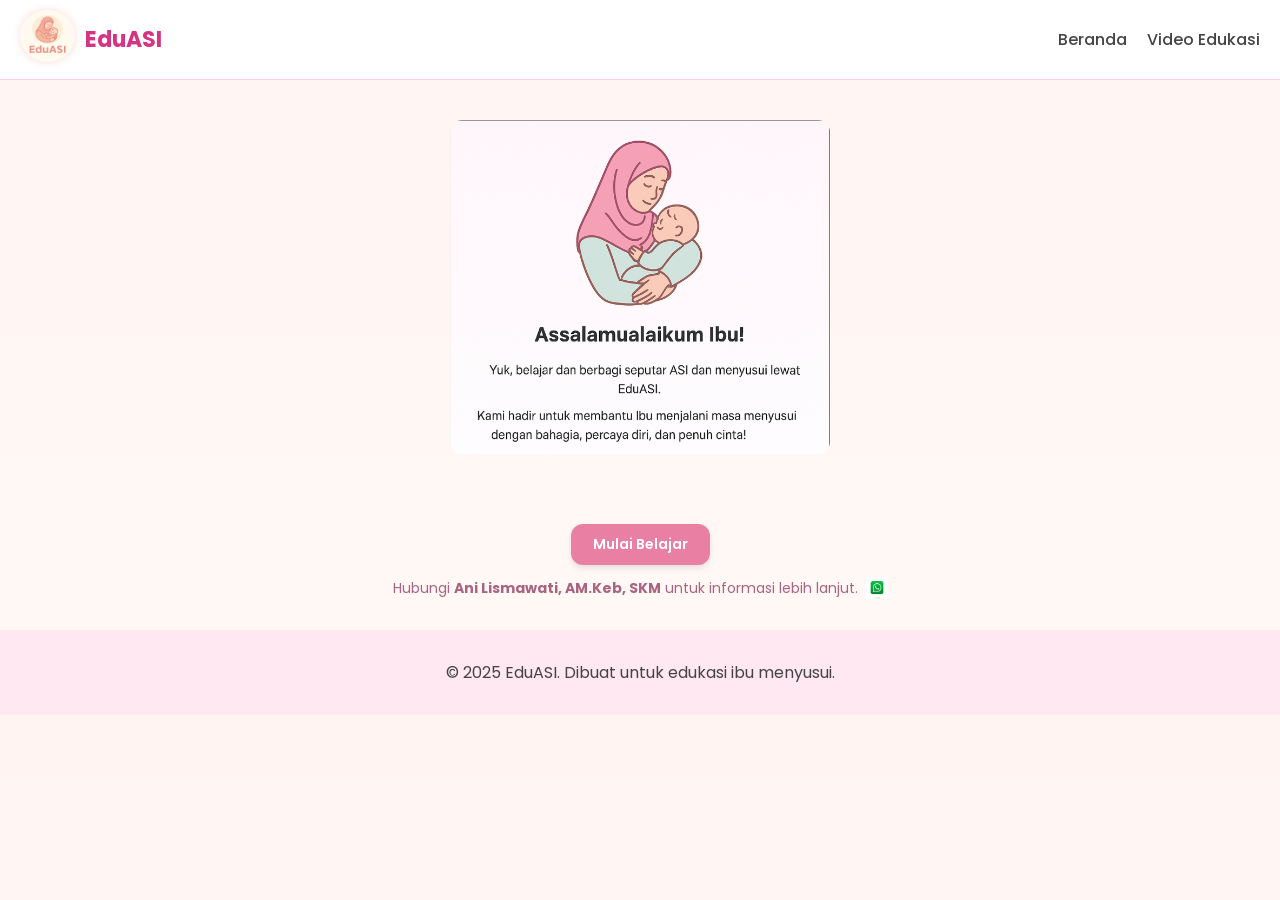
<file: index.html>
<!DOCTYPE html>
<html lang="id">
<head>
  <meta charset="UTF-8">
  <meta name="viewport" content="width=device-width, initial-scale=1.0">
  <title>EduASI — Edukasi Ibu Menyusui</title>
  <link href="https://fonts.googleapis.com/css2?family=Poppins:wght@300;400;600;700&display=swap" rel="stylesheet">
  <link rel="stylesheet" href="style.css">
  <meta property="og:title" content="EduASI — Edukasi Ibu Menyusui">
  <meta property="og:description" content="Edukasi digital untuk Ibu Hebat agar semakin percaya diri dalam memberikan ASI eksklusif.">
  <meta property="og:image" content="https://eduasi.vercel.app/assets/logo-eduasi.png">
  <meta property="og:url" content="https://eduasi.vercel.app/">
  <meta property="og:type" content="website">
  <meta name="twitter:card" content="summary_large_image">
  <meta name="twitter:title" content="EduASI — Edukasi Ibu Menyusui">
  <meta name="twitter:description" content="Edukasi digital untuk Ibu Hebat agar semakin percaya diri dalam memberikan ASI eksklusif.">
  <meta name="twitter:image" content="https://eduasi.vercel.app/assets/logo-eduasi.png">
  <link rel="icon" href="assets/logo-eduasi.png" type="image/png">
</head>
<body class='fade-in'>
  <nav class="navbar">
    <div class="nav-left">
      <a href="index.html"><img src="assets/logo-eduasi.png" alt="Logo EduASI" class="nav-logo"></a>
      <span class="brand">EduASI</span>
    </div>
    <div class="menu-toggle"><span></span><span></span><span></span></div>
    <div class="nav-right">
      <a href="index.html">Beranda</a>
      <a href="video.html">Video Edukasi</a>
      
    </div>
  </nav>

  <header class="hero hero-centered fade-in">
    <img src="assets/banner-eduasi.png" alt="Banner EduASI" class="hero-banner fade-in">
  </header>

  <section class="cta-section fade-in-delay2">
    <div class="center-container">
      <a href="video.html" class="btn btn-primary fade-in-delay">Mulai Belajar</a>
    </div>
    <div class="contact fade-in-delay2">
      <a href="https://wa.me/6285759721211" target="_blank" class="wa-link">
         <span>Hubungi <strong>Ani Lismawati, AM.Keb, SKM</strong> untuk informasi lebih lanjut.</span>
         <img src="assets/whatsapp.png" alt="WhatsApp" class="wa-icon">
     </a>
    </div>
  </section>

  <footer class="footer"><p>© 2025 EduASI. Dibuat untuk edukasi ibu menyusui.</p></footer>

  <script>
    const toggle = document.querySelector('.menu-toggle');
    const navRight = document.querySelector('.nav-right');
    toggle.addEventListener('click', () => navRight.classList.toggle('active'));
  </script>
</body>
</html>
</file>
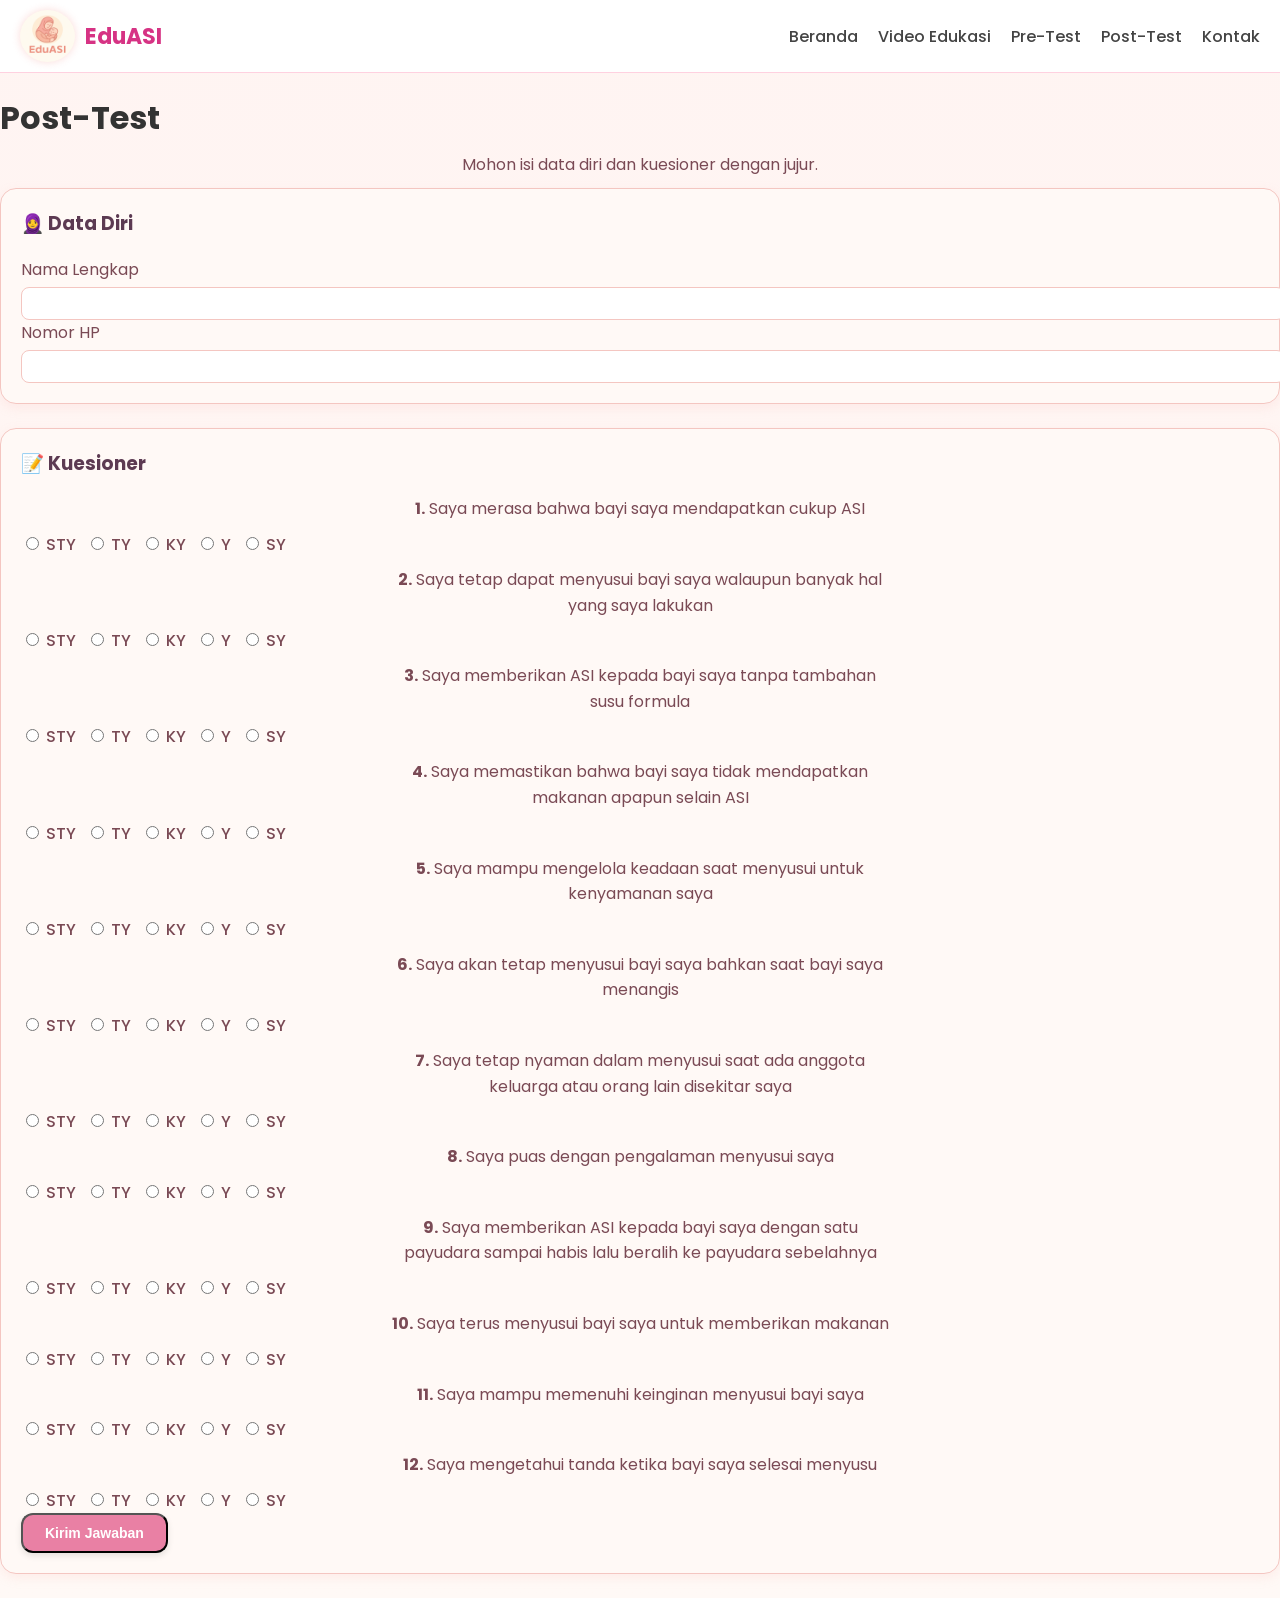
<file: posttest.html>
<!DOCTYPE html>
<html lang="id">
<head>
  <meta charset="UTF-8">
  <meta name="viewport" content="width=device-width, initial-scale=1.0">
  <title>Post-Test EduASI</title>
  <link href="https://fonts.googleapis.com/css2?family=Poppins:wght@300;400;600;700&display=swap" rel="stylesheet">
  <link rel="stylesheet" href="style.css">
  <script defer src="app.js"></script>
  <link rel="icon" href="assets/favicon.png" type="image/png">
</head>
<body class='fade-in'>
  <nav class="navbar">
    <div class="nav-left">
      <img src="assets/logo-eduasi.png" alt="Logo EduASI" class="nav-logo">
      <span class="brand">EduASI</span>
    </div>
    <div class="menu-toggle"><span></span><span></span><span></span></div>
    <div class="nav-right">
      <a href="index.html#beranda">Beranda</a>
      <a href="index.html#videos">Video Edukasi</a>
      <a href="pretest.html">Pre-Test</a>
      <a href="posttest.html">Post-Test</a>
      <a href="index.html#kontak">Kontak</a>
    </div>
  </nav>

  <header class="hero slim">
    <div class="hero-inner">
      <h1>Post-Test</h1>
      <p class="subtitle">Mohon isi data diri dan kuesioner dengan jujur.</p>
    </div>
  </header>

  <section class="section">
    <form id="quiz-form" class="form-card" data-type="posttest">
        <div class="card">
          <h3>🧕 Data Diri</h3>
        
      <div class="grid">
        <div class="form-group"><label>Nama Lengkap</label><input id="nama" type="text" required></div>
        <div class="form-group"><label>Nomor HP</label><input id="nohp" type="tel" required></div>
      </div>
      </div><div class="card"><h3>📝 Kuesioner</h3><div id="questions"></div>
      <div class="actions"><button type="submit" class="btn btn-primary">Kirim Jawaban</button></div>
    </div></form>
  </section>

  <script>
    const toggle = document.querySelector('.menu-toggle');
    const navRight = document.querySelector('.nav-right');
    toggle.addEventListener('click', () => navRight.classList.toggle('active'));
  </script>
</body>
</html>
</file>
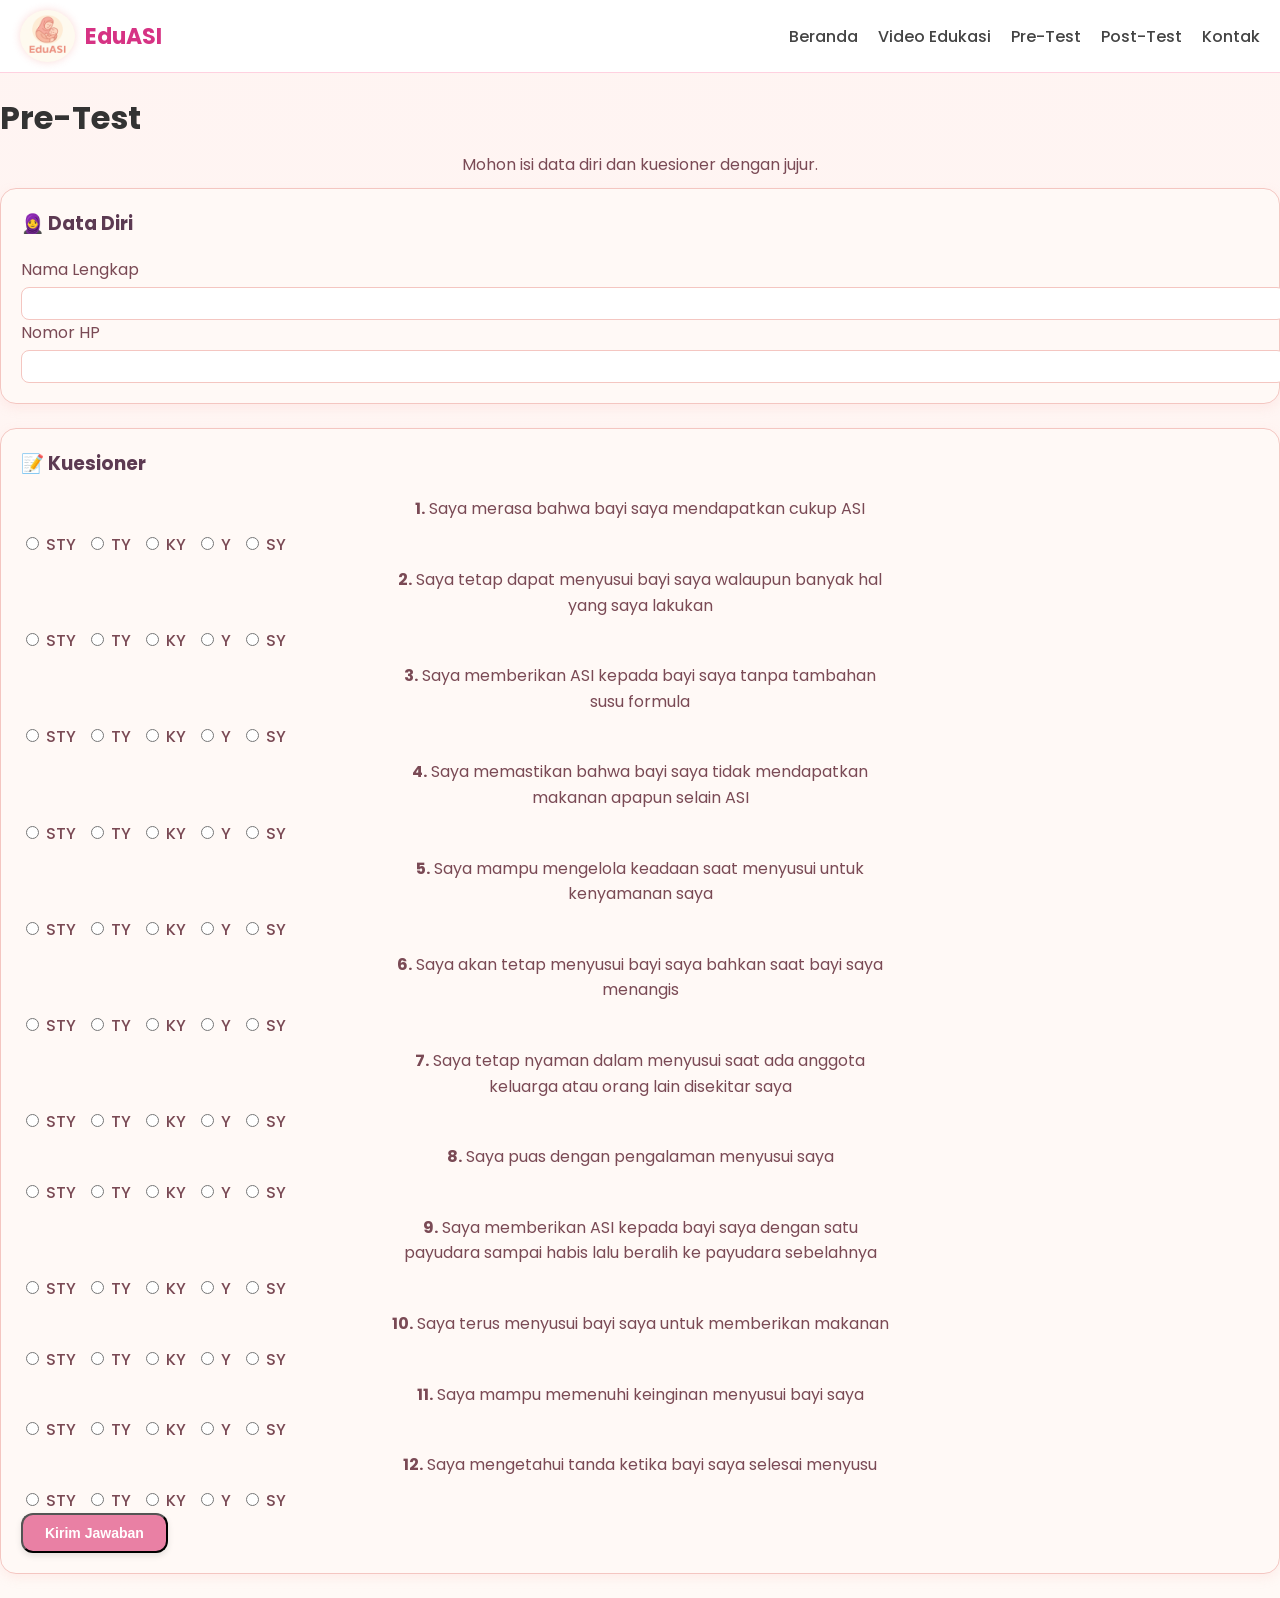
<file: pretest.html>
<!DOCTYPE html>
<html lang="id">
<head>
  <meta charset="UTF-8">
  <meta name="viewport" content="width=device-width, initial-scale=1.0">
  <title>Pre-Test EduASI</title>
  <link href="https://fonts.googleapis.com/css2?family=Poppins:wght@300;400;600;700&display=swap" rel="stylesheet">
  <link rel="stylesheet" href="style.css">
  <script defer src="app.js"></script>
  <link rel="icon" href="assets/favicon.png" type="image/png">
</head>
<body class='fade-in'>
  <nav class="navbar">
    <div class="nav-left">
      <img src="assets/logo-eduasi.png" alt="Logo EduASI" class="nav-logo">
      <span class="brand">EduASI</span>
    </div>
    <div class="menu-toggle"><span></span><span></span><span></span></div>
    <div class="nav-right">
      <a href="index.html#beranda">Beranda</a>
      <a href="index.html#videos">Video Edukasi</a>
      <a href="pretest.html">Pre-Test</a>
      <a href="posttest.html">Post-Test</a>
      <a href="index.html#kontak">Kontak</a>
    </div>
  </nav>

  <header class="hero slim">
    <div class="hero-inner">
      <h1>Pre-Test</h1>
      <p class="subtitle">Mohon isi data diri dan kuesioner dengan jujur.</p>
    </div>
  </header>

  <section class="section">
    <form id="quiz-form" class="form-card" data-type="pretest">
        <div class="card">
          <h3>🧕 Data Diri</h3>
        
      <div class="grid">
        <div class="form-group"><label>Nama Lengkap</label><input id="nama" type="text" required></div>
        <div class="form-group"><label>Nomor HP</label><input id="nohp" type="tel" required></div>
      </div>
      </div><div class="card"><h3>📝 Kuesioner</h3><div id="questions"></div>
      <div class="actions"><button type="submit" class="btn btn-primary">Kirim Jawaban</button></div>
    </div></form>
  </section>

  <script>
    const toggle = document.querySelector('.menu-toggle');
    const navRight = document.querySelector('.nav-right');
    toggle.addEventListener('click', () => navRight.classList.toggle('active'));
  </script>
</body>
</html>
</file>
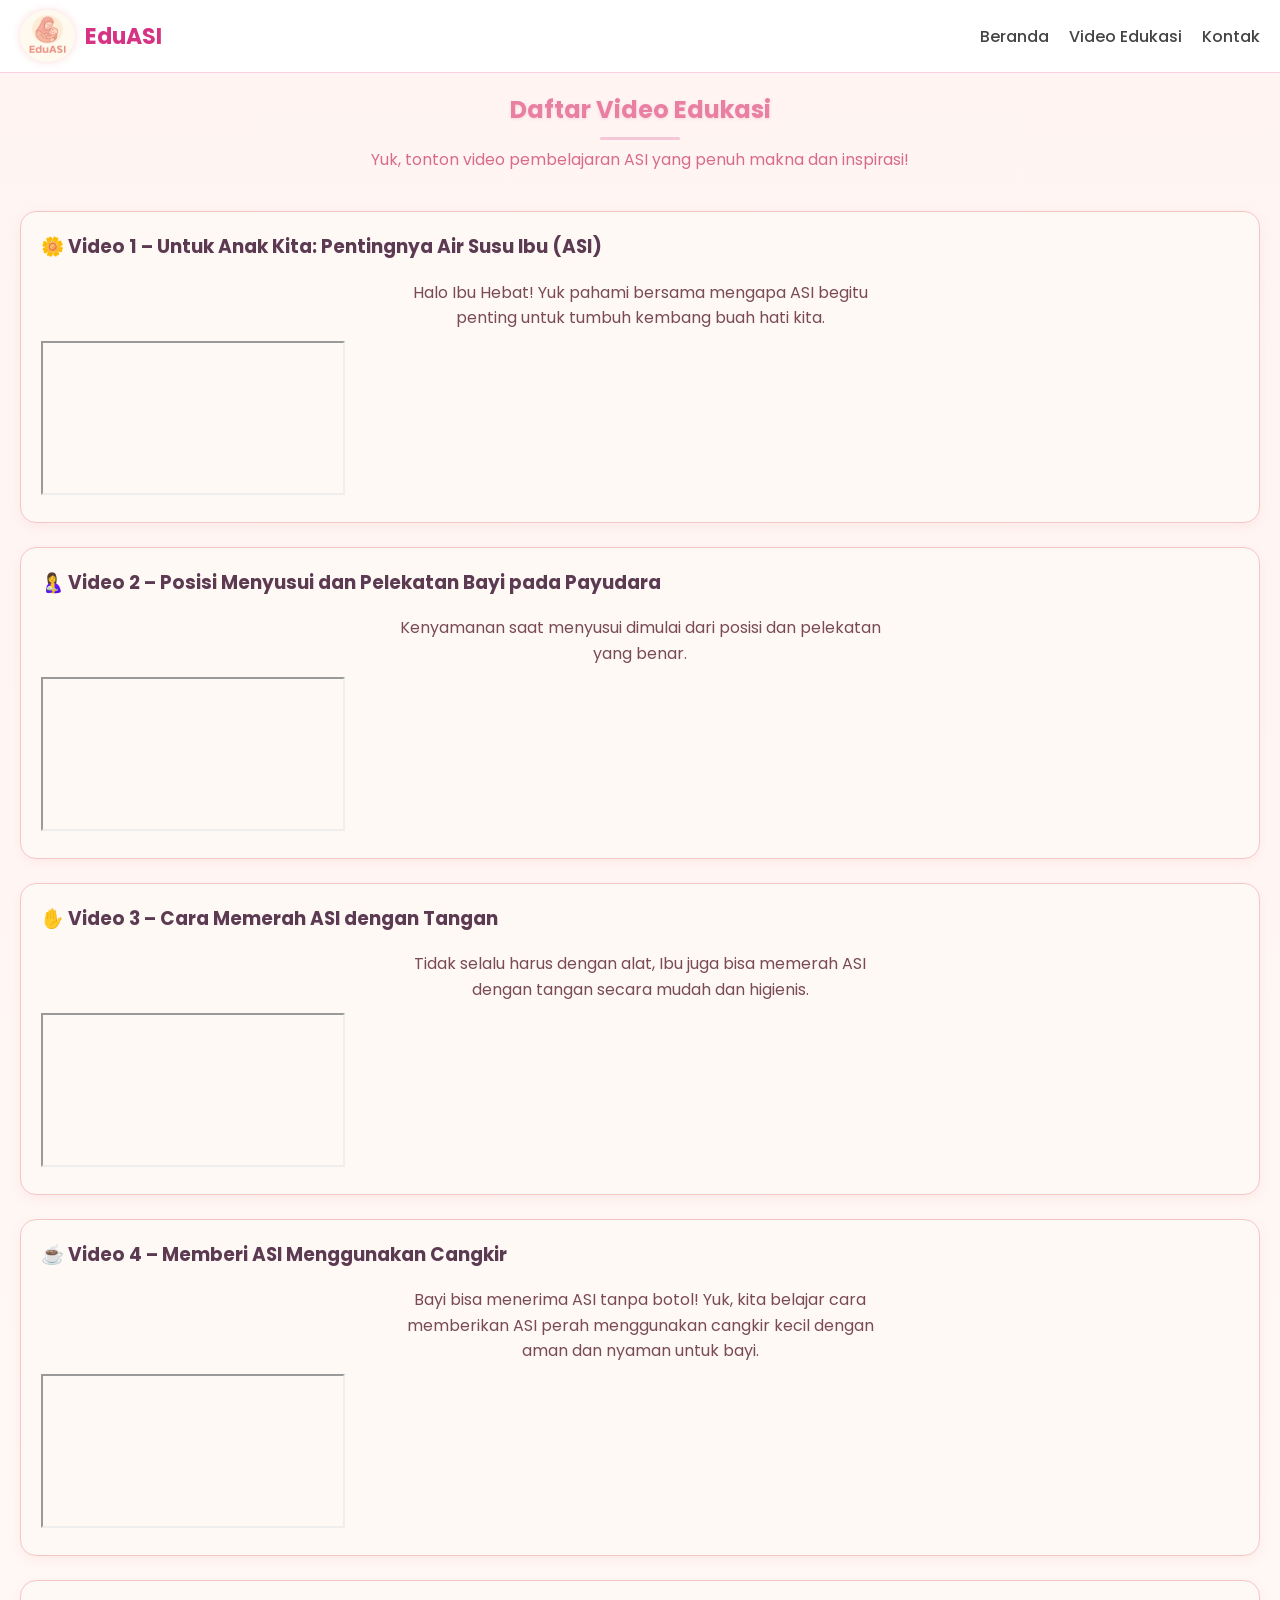
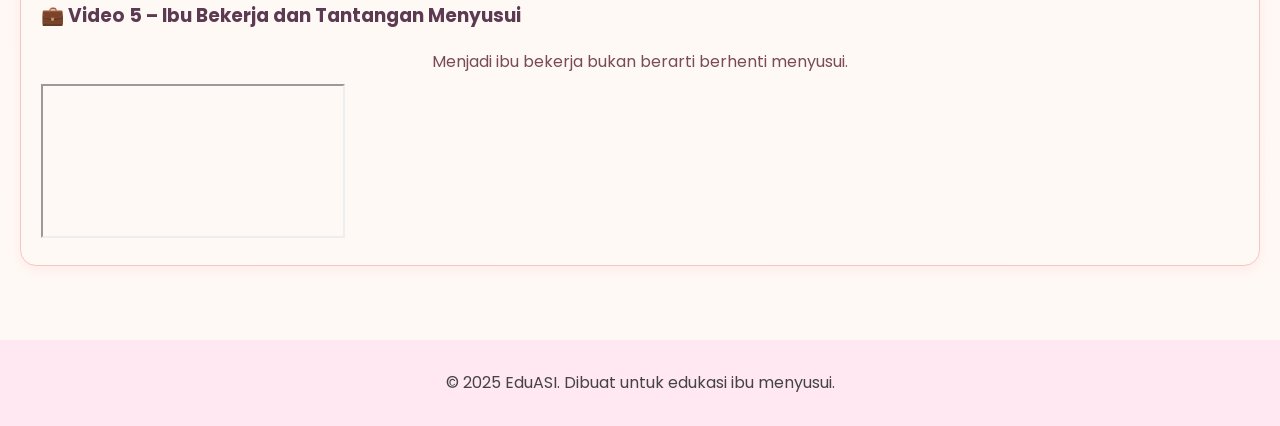
<file: video.html>
<!DOCTYPE html>
<html lang="id">
<head>
  <meta charset="UTF-8">
  <meta name="viewport" content="width=device-width, initial-scale=1.0">
  <title>Video Edukasi - EduASI</title>
  <link href="https://fonts.googleapis.com/css2?family=Poppins:wght@300;400;600;700&display=swap" rel="stylesheet">
  <link rel="stylesheet" href="style.css">
  <link rel="icon" href="assets/favicon.png" type="image/png">
</head>
<body class='fade-in'>
  <nav class="navbar">
    <div class="nav-left">
      <img src="assets/logo-eduasi.png" alt="Logo EduASI" class="nav-logo">
      <span class="brand">EduASI</span>
    </div>
    <div class="menu-toggle"><span></span><span></span><span></span></div>
    <div class="nav-right">
      <a href="index.html">Beranda</a>
      <a href="video.html">Video Edukasi</a>
      <a href="index.html#kontak">Kontak</a>
    </div>
  </nav>

  <section id="videos" class="section">
    <h2 class="section-title">Daftar Video Edukasi</h2>
    <p class="section-subtitle">Yuk, tonton video pembelajaran ASI yang penuh makna dan inspirasi!</p>
    <div class="cards">
      <article class="card"><h3>🌼 Video 1 – Untuk Anak Kita: Pentingnya Air Susu Ibu (ASI)</h3><p>Halo Ibu Hebat! Yuk pahami bersama mengapa ASI begitu penting untuk tumbuh kembang buah hati kita.</p><div class="video-wrapper"><iframe src="https://www.youtube.com/embed/y-2JOaaAljs" allowfullscreen></iframe></div></article>
      <article class="card"><h3>🤱 Video 2 – Posisi Menyusui dan Pelekatan Bayi pada Payudara</h3><p>Kenyamanan saat menyusui dimulai dari posisi dan pelekatan yang benar.</p><div class="video-wrapper"><iframe src="https://www.youtube.com/embed/BtKKgqXz04A" allowfullscreen></iframe></div></article>
      <article class="card"><h3>✋ Video 3 – Cara Memerah ASI dengan Tangan</h3><p>Tidak selalu harus dengan alat, Ibu juga bisa memerah ASI dengan tangan secara mudah dan higienis.</p><div class="video-wrapper"><iframe src="https://www.youtube.com/embed/0bMzwkYYPVo" allowfullscreen></iframe></div></article>
      <article class="card"><h3>☕ Video 4 – Memberi ASI Menggunakan Cangkir</h3><p>Bayi bisa menerima ASI tanpa botol! Yuk, kita belajar cara memberikan ASI perah menggunakan cangkir kecil dengan aman dan nyaman untuk bayi.</p><div class="video-wrapper"><iframe src="https://www.youtube.com/embed/2tO0v92MSxA" allowfullscreen></iframe></div></article>
      <article class="card"><h3>💼 Video 5 – Ibu Bekerja dan Tantangan Menyusui</h3><p>Menjadi ibu bekerja bukan berarti berhenti menyusui.</p><div class="video-wrapper"><iframe src="https://www.youtube.com/embed/3njhO0C0hmY" allowfullscreen></iframe></div></article>
    </div>
  </section>

  <footer class="footer"><p>© 2025 EduASI. Dibuat untuk edukasi ibu menyusui.</p></footer>

  <script>
    const toggle = document.querySelector('.menu-toggle');
    const navRight = document.querySelector('.nav-right');
    toggle.addEventListener('click', () => navRight.classList.toggle('active'));
  </script>
</body>
</html>
</file>
<file: style.css>
body{font-family:'Poppins',sans-serif;margin:0;background:#fffafc;color:#333}
.navbar{display:flex;justify-content:space-between;align-items:center;padding:10px 20px;background:#fff;border-bottom:1px solid #ffd1e0;position:sticky;top:0;z-index:100}
.nav-left{display:flex;align-items:center}
.nav-logo{width:55px;height:55px;border-radius:50%;margin-right:10px}
.brand{font-weight:700;color:#d63384;font-size:22px}
.nav-right{display:flex;gap:20px}
.nav-right a{text-decoration:none;color:#444;font-weight:500}
.nav-right a:hover{color:#d63384}
.menu-toggle{display:none;flex-direction:column;cursor:pointer;width:30px}
.menu-toggle span{height:3px;background:#d63384;margin:4px 0;border-radius:2px}
@media(max-width:768px){.nav-right{position:absolute;top:60px;right:0;background:#fff;width:100%;flex-direction:column;align-items:center;gap:15px;padding:15px 0;box-shadow:0 8px 20px rgba(0,0,0,.1);display:none}.nav-right.active{display:flex}.menu-toggle{display:flex}}
.hero-centered{text-align:center;padding:40px 20px;display:flex;flex-direction:column;align-items:center;justify-content:center}
.hero-banner{max-width:380px;margin-bottom:20px;border-radius:12px}
h1{color:#333;margin-bottom:10px;font-weight:700}
p{max-width:500px;margin:10px auto;line-height:1.6;text-align:center}
.btn-primary{background:#ff8cb4;color:#fff;font-weight:600;padding:8px 20px;border-radius:10px;text-decoration:none;box-shadow:0 3px 6px rgba(0,0,0,0.1);font-size:14px;text-align:center;display:inline-block;margin:0 auto}
.center-container{text-align:center;margin-top:10px}
.contact{text-align:center;margin-top:10px}
.wa-link{text-decoration:none;color:#a86482;font-size:14px;display:inline-flex;align-items:center;gap:8px}
.wa-icon{width:22px;height:22px}
.footer{text-align:center;padding:20px;background:#ffe8f1;color:#444;margin-top:30px}
.fade-in{animation:fadeIn 1s ease-in-out forwards;opacity:0}
.fade-in-delay{animation:fadeIn 1.3s ease-in-out forwards;opacity:0;animation-delay:0.3s}
.fade-in-delay2{animation:fadeIn 1.5s ease-in-out forwards;opacity:0;animation-delay:0.6s}
@keyframes fadeIn{from{opacity:0;transform:translateY(20px)}to{opacity:1;transform:translateY(0)}}


/* === EduASI v24 – Pink & Layout Polish + Smooth Scroll === */
html { scroll-behavior: smooth; }

.section-title {
  color: #E980A4 !important;
  text-align: center !important;
  font-weight: 700;
  margin-top: 1.2rem;
  margin-bottom: 0.4rem;
  text-shadow: 0 1px 3px rgba(233,128,164,0.25);
}
.section-title::after {
  content: "";
  display: block;
  width: 80px;
  height: 3px;
  background-color: #F3C6D8;
  margin: 10px auto 0;
  border-radius: 2px;
}
.section-subtitle {
  text-align: center;
  font-size: 0.98rem;
  color: #D86A8A;
  max-width: 640px;
  margin: 0 auto 1.2rem;
  opacity: 0;
  animation: fadeInUp 0.9s ease 0.1s forwards;
}

.cta-center, .center-btn { text-align: center !important; display: block; }
.btn.btn-primary { 
  background: #E980A4; 
  border-radius: 12px; 
  padding: 10px 22px; 
  font-weight: 600; 
  transition: all .25s ease;
  display: inline-block; 
}
.btn.btn-primary:hover { background: #D86A8A; transform: translateY(-2px); }

.menu-toggle span { background: #E980A4 !important; }

.cards { gap: 22px; padding: 20px; }
.card {
  background: #FFFFFF;
  border: 1px solid #F2C8D8;
  border-radius: 16px;
  box-shadow: 0 6px 16px rgba(233,128,164,0.18);
  padding: 18px;
  animation: fadeInUp 0.6s ease forwards;
  opacity: 0;
}
.card h3 { color: #5C3A52; margin-top: 0; }

@keyframes fadeInUp {
  from { opacity: 0; transform: translateY(14px); }
  to   { opacity: 1; transform: translateY(0); }
}

@media (max-width: 768px) {
  .section-title { font-size: 1.45rem; }
  .btn.btn-primary { padding: 9px 18px; font-size: 14px; }
}



/* === EduASI v26 – Soft Glow Pastel Edition === */
body {
  font-family: 'Poppins', sans-serif;
  background: linear-gradient(to bottom, #FFF4F2, #FFF9F6);
  color: #7A4A55;
  transition: background 0.5s ease;
}
.nav-logo {
  height: 52px;
  transition: all 0.4s ease;
  filter: drop-shadow(0 0 4px rgba(244,166,160,0.4));
}
.nav-logo:hover {
  transform: scale(1.05);
  filter: drop-shadow(0 0 8px rgba(244,166,160,0.7));
}
.btn {
  border-radius: 12px;
  background: #F4A6A0;
  color: #fff;
  transition: all 0.3s ease;
  padding: 10px 24px;
  display: inline-block;
}
.btn:hover {
  background: #F3C6B6;
  transform: translateY(-2px);
}
.card {
  background: #FFF4F2;
  border-radius: 16px;
  box-shadow: 0 6px 12px rgba(244,166,160,0.2);
  margin-bottom: 24px;
  transition: all 0.3s ease;
}
.card:hover {
  transform: scale(1.01);
  box-shadow: 0 8px 16px rgba(244,166,160,0.25);
}
.fade-in {
  opacity: 0;
  animation: fadeIn 0.8s ease forwards;
}
@keyframes fadeIn {
  from { opacity: 0; }
  to { opacity: 1; }
}


/* === EduASI v27 – Improved Test Page Layout === */
.card {
  background: #FFF9F6;
  border: 1px solid #F4C6C1;
  border-radius: 16px;
  padding: 20px;
  margin-bottom: 24px;
  box-shadow: 0 4px 12px rgba(244, 166, 160, 0.15);
  transition: transform 0.3s ease, box-shadow 0.3s ease;
}
.card:hover {
  transform: translateY(-3px);
  box-shadow: 0 8px 20px rgba(244, 166, 160, 0.25);
}
.sub-card {
  background: #FFFFFF;
  border-radius: 12px;
  padding: 16px;
  margin-bottom: 16px;
  border: 1px solid #F3D3CF;
}
.options label {
  margin-right: 10px;
  font-weight: 500;
  color: #7A4A55;
}
input[type="text"], input[type="tel"] {
  border: 1px solid #F4C6C1;
  border-radius: 8px;
  padding: 8px 12px;
  width: 100%;
  margin-top: 5px;
}


/* === EduASI v28 – Improved Questionnaire Borders === */
.sub-card {
  background: #FFFFFF;
  border-radius: 12px;
  padding: 16px;
  margin-bottom: 16px;
  border: 1px solid #F3D3CF;
  transition: box-shadow 0.3s ease;
}
.sub-card + .sub-card {
  border-top: 2px dashed #F7D6D3;
  padding-top: 20px;
  margin-top: 20px;
}
.sub-card:hover {
  box-shadow: 0 4px 10px rgba(244, 166, 160, 0.15);
}
</file>
